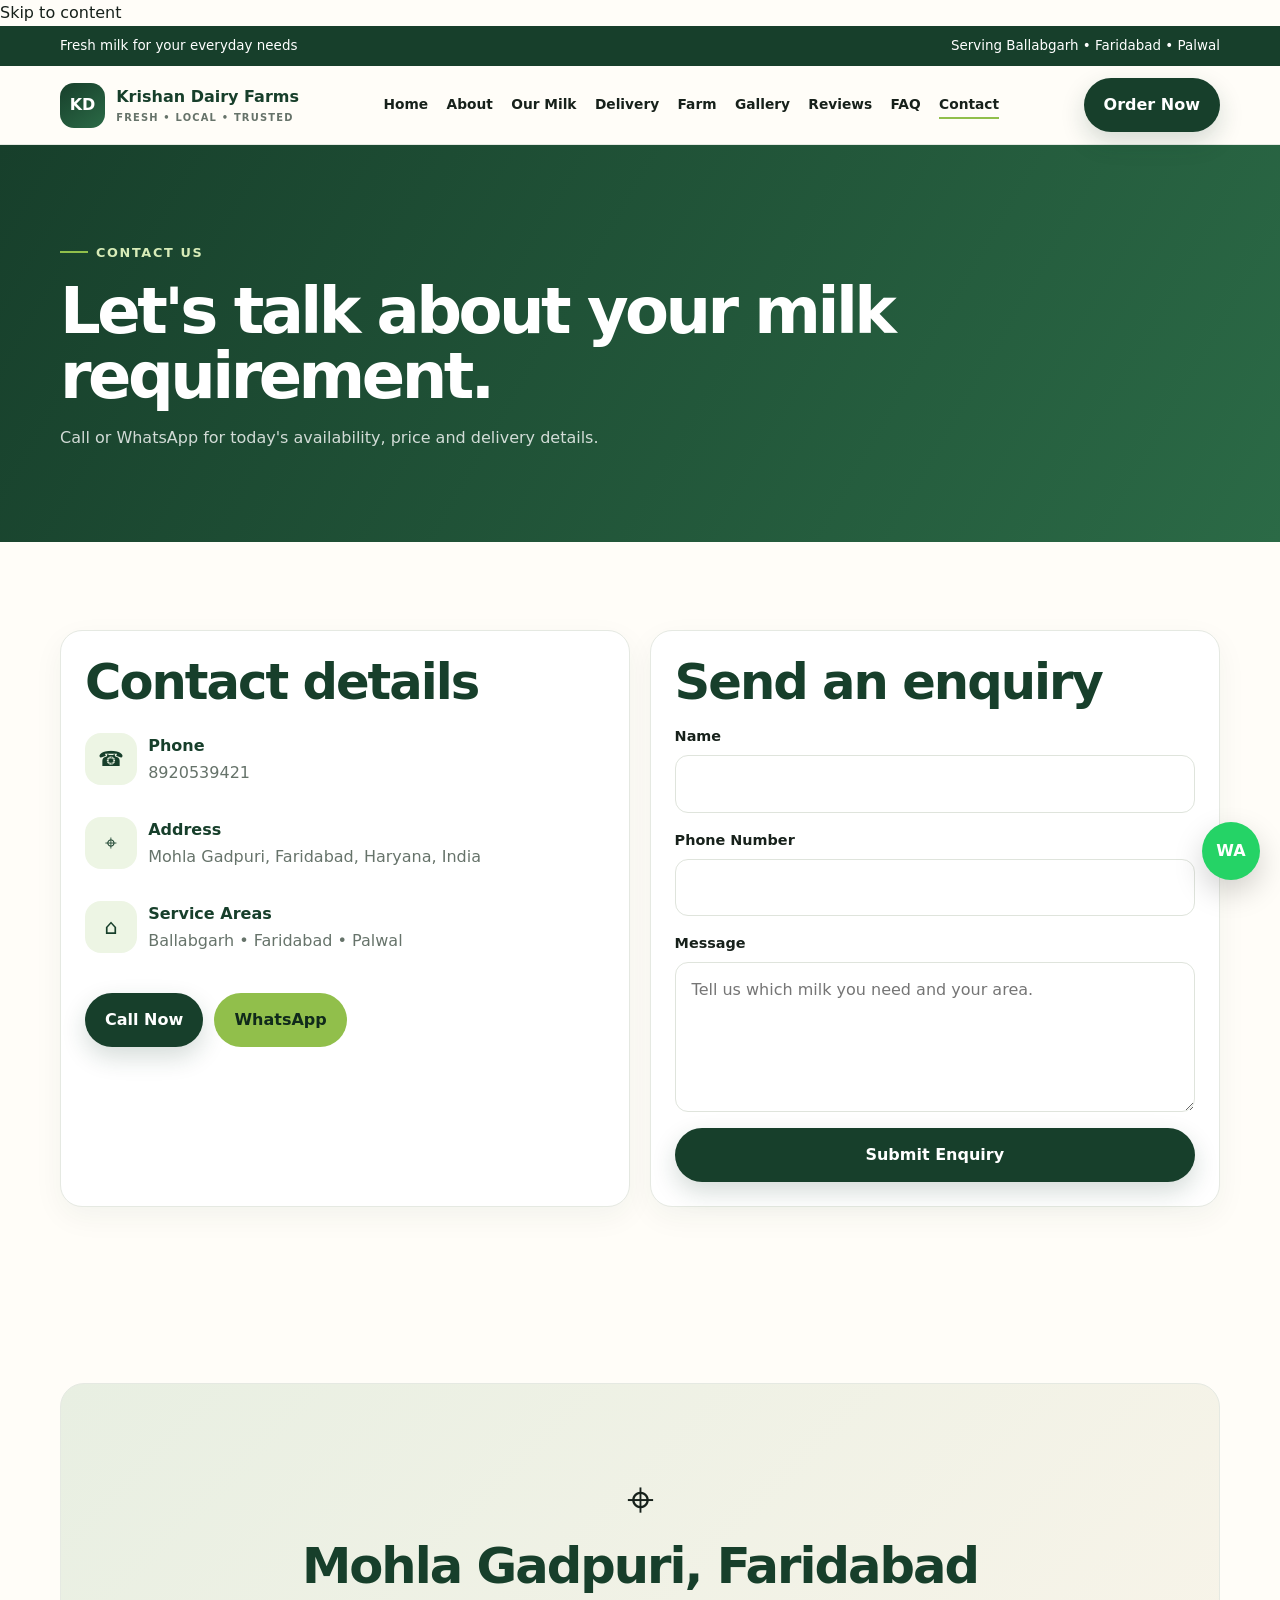
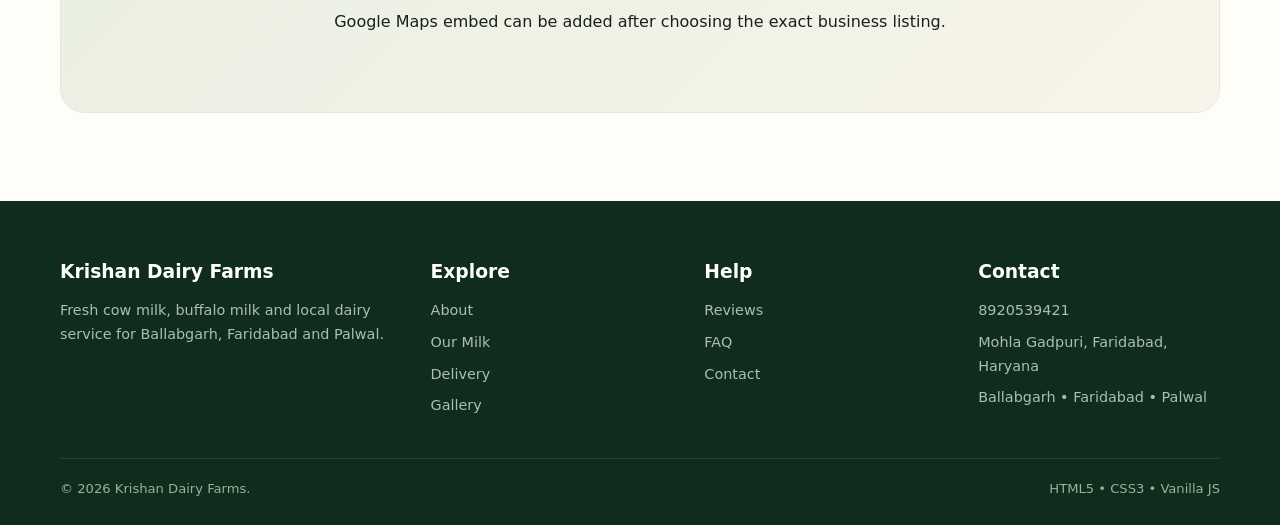
<file: contact.html>
<!doctype html>
<html lang="en">

<head>
    <meta charset="utf-8">
    <meta name="viewport" content="width=device-width,initial-scale=1">
    <title>Contact Krishan Dairy Farms | Faridabad</title>
    <meta name="description" content="Contact Krishan Dairy Farms in Mohla Gadpuri, Faridabad by phone or WhatsApp.">
    <meta name="robots" content="index,follow">
    <link rel="canonical" href="https://example.com/krishan-dairy-farms/">
    <link rel="stylesheet" href="css/style.css">
</head>

<body><a class="skip-link" href="#main">Skip to content</a>
    <div class="topbar">
        <div class="container"><span>Fresh milk for your everyday needs</span><span class="service-note">Serving
                Ballabgarh • Faridabad • Palwal</span></div>
    </div>
    <header class="header">
        <div class="container nav"><a class="brand" href="index.html"><span class="logo"
                    aria-hidden="true">KD</span><span class="brand-text">Krishan Dairy Farms<small>Fresh • Local •
                        Trusted</small></span></a><button class="menu-toggle" aria-label="Open menu"
                aria-expanded="false">☰</button>
            <ul class="nav-links">
                <li><a href="index.html">Home</a></li>
                <li><a href="about.html">About</a></li>
                <li><a href="milk.html">Our Milk</a></li>
                <li><a href="delivery.html">Delivery</a></li>
                <li><a href="farm.html">Farm</a></li>
                <li><a href="gallery.html">Gallery</a></li>
                <li><a href="reviews.html">Reviews</a></li>
                <li><a href="faq.html">FAQ</a></li>
                <li><a href="contact.html">Contact</a></li>
            </ul><a class="btn btn-primary desktop-order" data-whatsapp href="#">Order Now</a>
        </div>
    </header>
    <main id="main">
        <section class="page-hero">
            <div class="container"><span class="eyebrow">Contact Us</span>
                <h1>Let's talk about your milk requirement.</h1>
                <p>Call or WhatsApp for today's availability, price and delivery details.</p>
            </div>
        </section>
        <section>
            <div class="container grid grid-2">
                <div class="card reveal">
                    <h2>Contact details</h2>
                    <ul class="contact-list" style="margin-top:1.5rem">
                        <li>
                            <div class="icon">☎</div>
                            <div><strong>Phone</strong><span><a href="tel:8920539421">8920539421</a></span></div>
                        </li>
                        <li>
                            <div class="icon">⌖</div>
                            <div><strong>Address</strong><span>Mohla Gadpuri, Faridabad, Haryana, India</span></div>
                        </li>
                        <li>
                            <div class="icon">⌂</div>
                            <div><strong>Service Areas</strong><span>Ballabgarh • Faridabad • Palwal</span></div>
                        </li>
                    </ul>
                    <div class="cta-actions" style="margin-top:1.5rem"><a class="btn btn-primary"
                            href="tel:8920539421">Call Now</a><a class="btn btn-lime" data-whatsapp
                            href="#">WhatsApp</a></div>
                </div>
                <div class="card reveal">
                    <h2>Send an enquiry</h2>
                    <form class="form" id="contactForm" novalidate>
                        <div class="field"><label for="name">Name</label><input id="name" autocomplete="name" required>
                        </div>
                        <div class="field"><label for="phone">Phone Number</label><input id="phone" inputmode="tel"
                                autocomplete="tel" required></div>
                        <div class="field"><label for="message">Message</label><textarea id="message" required
                                placeholder="Tell us which milk you need and your area."></textarea></div><button
                            class="btn btn-primary" type="submit">Submit Enquiry</button>
                        <div class="form-message" id="formMessage" role="status"></div>
                    </form>
                </div>
            </div>
        </section>
        <section>
            <div class="container">
                <div class="map">
                    <div>
                        <div style="font-size:3rem">⌖</div>
                        <h2>Mohla Gadpuri, Faridabad</h2>
                        <p>Google Maps embed can be added after choosing the exact business listing.</p>
                    </div>
                </div>
            </div>
        </section>
    </main>
    <footer class="footer">
        <div class="container">
            <div class="footer-grid">
                <div>
                    <h3>Krishan Dairy Farms</h3>
                    <p>Fresh cow milk, buffalo milk and local dairy service for Ballabgarh, Faridabad and Palwal.</p>
                </div>
                <div>
                    <h3>Explore</h3>
                    <ul>
                        <li><a href="about.html">About</a></li>
                        <li><a href="milk.html">Our Milk</a></li>
                        <li><a href="delivery.html">Delivery</a></li>
                        <li><a href="gallery.html">Gallery</a></li>
                    </ul>
                </div>
                <div>
                    <h3>Help</h3>
                    <ul>
                        <li><a href="reviews.html">Reviews</a></li>
                        <li><a href="faq.html">FAQ</a></li>
                        <li><a href="contact.html">Contact</a></li>
                    </ul>
                </div>
                <div>
                    <h3>Contact</h3>
                    <ul>
                        <li><a href="tel:8920539421">8920539421</a></li>
                        <li>Mohla Gadpuri, Faridabad, Haryana</li>
                        <li>Ballabgarh • Faridabad • Palwal</li>
                    </ul>
                </div>
            </div>
            <div class="footer-bottom"><span>© <span data-year></span> Krishan Dairy Farms.</span><span>HTML5 • CSS3 •
                    Vanilla JS</span></div>
        </div>
    </footer><a class="whatsapp" data-whatsapp href="#" aria-label="Order fresh milk on WhatsApp">WA</a>
    <script src="js/script.js"></script>
</body>

</html>
</file>
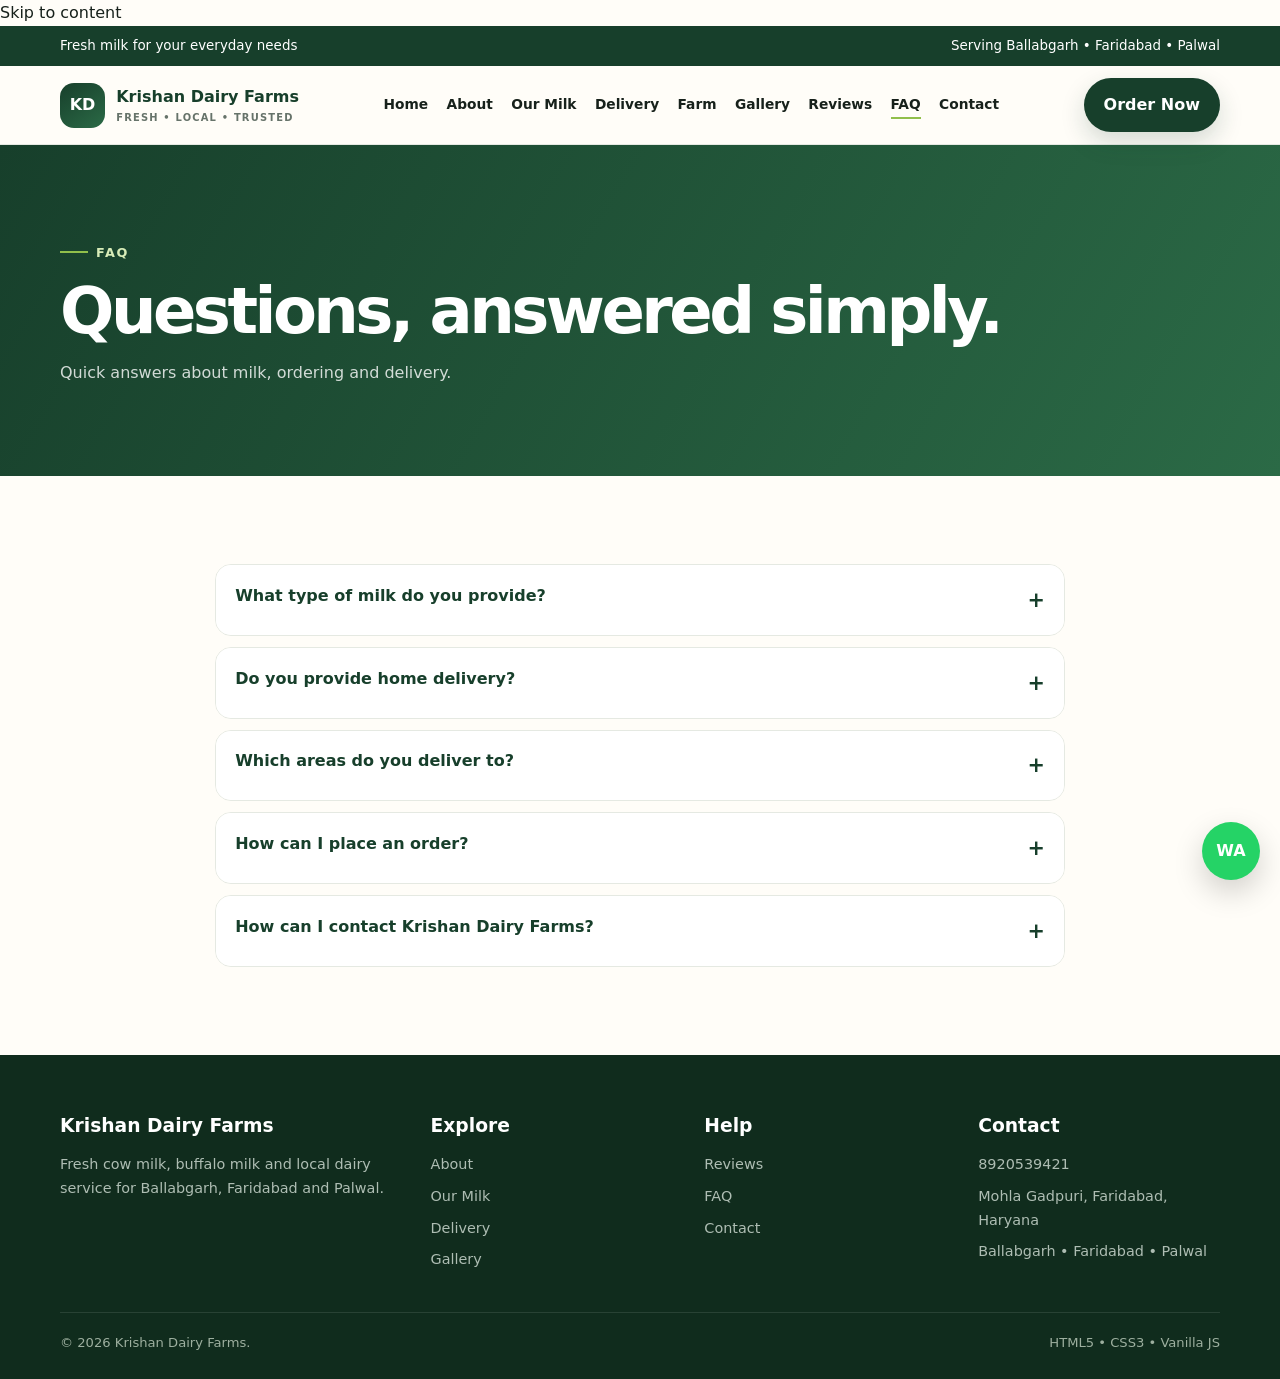
<file: faq.html>
<!doctype html>
<html lang="en">

<head>
    <meta charset="utf-8">
    <meta name="viewport" content="width=device-width,initial-scale=1">
    <title>FAQ | Krishan Dairy Farms</title>
    <meta name="description" content="Frequently asked questions about milk and local delivery.">
    <meta name="robots" content="index,follow">
    <link rel="canonical" href="https://example.com/krishan-dairy-farms/">
    <link rel="stylesheet" href="css/style.css">
</head>

<body><a class="skip-link" href="#main">Skip to content</a>
    <div class="topbar">
        <div class="container"><span>Fresh milk for your everyday needs</span><span class="service-note">Serving
                Ballabgarh • Faridabad • Palwal</span></div>
    </div>
    <header class="header">
        <div class="container nav"><a class="brand" href="index.html"><span class="logo"
                    aria-hidden="true">KD</span><span class="brand-text">Krishan Dairy Farms<small>Fresh • Local •
                        Trusted</small></span></a><button class="menu-toggle" aria-label="Open menu"
                aria-expanded="false">☰</button>
            <ul class="nav-links">
                <li><a href="index.html">Home</a></li>
                <li><a href="about.html">About</a></li>
                <li><a href="milk.html">Our Milk</a></li>
                <li><a href="delivery.html">Delivery</a></li>
                <li><a href="farm.html">Farm</a></li>
                <li><a href="gallery.html">Gallery</a></li>
                <li><a href="reviews.html">Reviews</a></li>
                <li><a href="faq.html">FAQ</a></li>
                <li><a href="contact.html">Contact</a></li>
            </ul><a class="btn btn-primary desktop-order" data-whatsapp href="#">Order Now</a>
        </div>
    </header>
    <main id="main">
        <section class="page-hero">
            <div class="container"><span class="eyebrow">FAQ</span>
                <h1>Questions, answered simply.</h1>
                <p>Quick answers about milk, ordering and delivery.</p>
            </div>
        </section>
        <section>
            <div class="container" style="max-width:850px">
                <div class="faq reveal"><button class="faq-btn" aria-expanded="false">What type of milk do you
                        provide?<span>+</span></button>
                    <div class="faq-answer">
                        <p>We offer fresh cow milk and buffalo milk. Contact us for current availability.</p>
                    </div>
                </div>
                <div class="faq reveal"><button class="faq-btn" aria-expanded="false">Do you provide home
                        delivery?<span>+</span></button>
                    <div class="faq-answer">
                        <p>Local delivery is available where applicable. Contact us to confirm.</p>
                    </div>
                </div>
                <div class="faq reveal"><button class="faq-btn" aria-expanded="false">Which areas do you deliver
                        to?<span>+</span></button>
                    <div class="faq-answer">
                        <p>Our listed service areas are Ballabgarh, Faridabad and Palwal.</p>
                    </div>
                </div>
                <div class="faq reveal"><button class="faq-btn" aria-expanded="false">How can I place an
                        order?<span>+</span></button>
                    <div class="faq-answer">
                        <p>Use the WhatsApp Order button or call 8920539421.</p>
                    </div>
                </div>
                <div class="faq reveal"><button class="faq-btn" aria-expanded="false">How can I contact Krishan Dairy
                        Farms?<span>+</span></button>
                    <div class="faq-answer">
                        <p>Call 8920539421 or use WhatsApp.</p>
                    </div>
                </div>
            </div>
        </section>
    </main>
    <footer class="footer">
        <div class="container">
            <div class="footer-grid">
                <div>
                    <h3>Krishan Dairy Farms</h3>
                    <p>Fresh cow milk, buffalo milk and local dairy service for Ballabgarh, Faridabad and Palwal.</p>
                </div>
                <div>
                    <h3>Explore</h3>
                    <ul>
                        <li><a href="about.html">About</a></li>
                        <li><a href="milk.html">Our Milk</a></li>
                        <li><a href="delivery.html">Delivery</a></li>
                        <li><a href="gallery.html">Gallery</a></li>
                    </ul>
                </div>
                <div>
                    <h3>Help</h3>
                    <ul>
                        <li><a href="reviews.html">Reviews</a></li>
                        <li><a href="faq.html">FAQ</a></li>
                        <li><a href="contact.html">Contact</a></li>
                    </ul>
                </div>
                <div>
                    <h3>Contact</h3>
                    <ul>
                        <li><a href="tel:8920539421">8920539421</a></li>
                        <li>Mohla Gadpuri, Faridabad, Haryana</li>
                        <li>Ballabgarh • Faridabad • Palwal</li>
                    </ul>
                </div>
            </div>
            <div class="footer-bottom"><span>© <span data-year></span> Krishan Dairy Farms.</span><span>HTML5 • CSS3 •
                    Vanilla JS</span></div>
        </div>
    </footer><a class="whatsapp" data-whatsapp href="#" aria-label="Order fresh milk on WhatsApp">WA</a>
    <script src="js/script.js"></script>
</body>

</html>
</file>
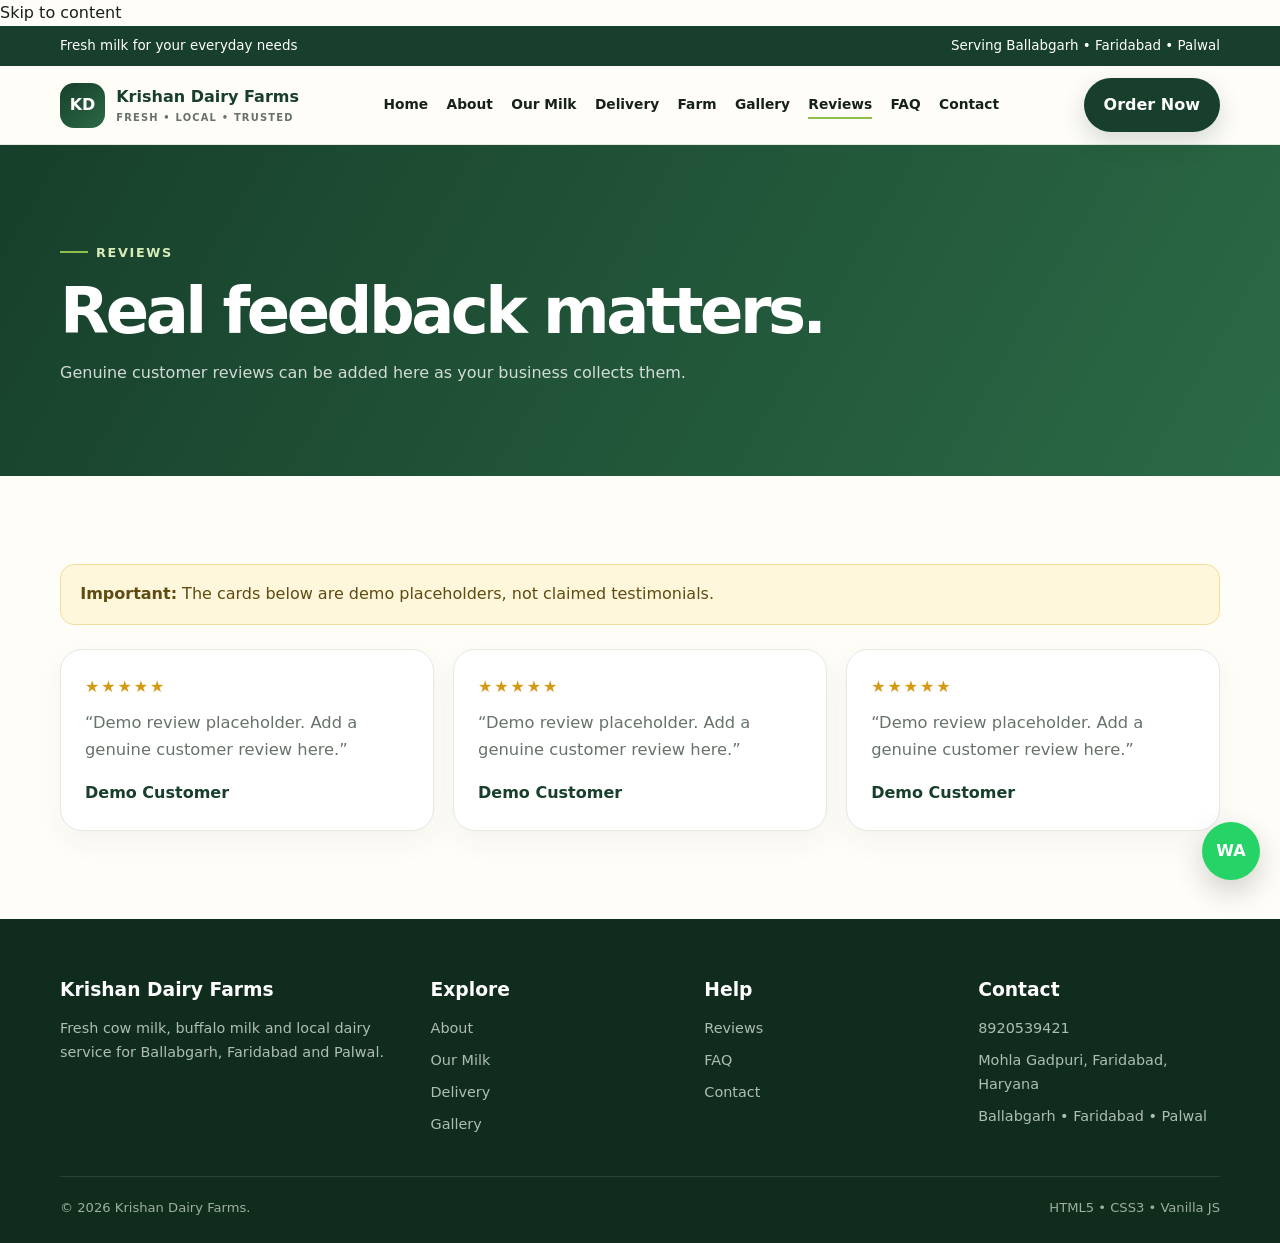
<file: reviews.html>
<!doctype html>
<html lang="en">

<head>
    <meta charset="utf-8">
    <meta name="viewport" content="width=device-width,initial-scale=1">
    <title>Customer Reviews | Krishan Dairy Farms</title>
    <meta name="description" content="Customer review page for Krishan Dairy Farms. Demo reviews are clearly marked.">
    <meta name="robots" content="index,follow">
    <link rel="canonical" href="https://example.com/krishan-dairy-farms/">
    <link rel="stylesheet" href="css/style.css">
</head>

<body><a class="skip-link" href="#main">Skip to content</a>
    <div class="topbar">
        <div class="container"><span>Fresh milk for your everyday needs</span><span class="service-note">Serving
                Ballabgarh • Faridabad • Palwal</span></div>
    </div>
    <header class="header">
        <div class="container nav"><a class="brand" href="index.html"><span class="logo"
                    aria-hidden="true">KD</span><span class="brand-text">Krishan Dairy Farms<small>Fresh • Local •
                        Trusted</small></span></a><button class="menu-toggle" aria-label="Open menu"
                aria-expanded="false">☰</button>
            <ul class="nav-links">
                <li><a href="index.html">Home</a></li>
                <li><a href="about.html">About</a></li>
                <li><a href="milk.html">Our Milk</a></li>
                <li><a href="delivery.html">Delivery</a></li>
                <li><a href="farm.html">Farm</a></li>
                <li><a href="gallery.html">Gallery</a></li>
                <li><a href="reviews.html">Reviews</a></li>
                <li><a href="faq.html">FAQ</a></li>
                <li><a href="contact.html">Contact</a></li>
            </ul><a class="btn btn-primary desktop-order" data-whatsapp href="#">Order Now</a>
        </div>
    </header>
    <main id="main">
        <section class="page-hero">
            <div class="container"><span class="eyebrow">Reviews</span>
                <h1>Real feedback matters.</h1>
                <p>Genuine customer reviews can be added here as your business collects them.</p>
            </div>
        </section>
        <section>
            <div class="container">
                <div class="notice"><strong>Important:</strong> The cards below are demo placeholders, not claimed
                    testimonials.</div>
                <div class="grid grid-3">
                    <article class="card reveal">
                        <div class="stars">★★★★★</div>
                        <p class="quote">“Demo review placeholder. Add a genuine customer review here.”</p>
                        <div class="review-meta">Demo Customer</div>
                    </article>
                    <article class="card reveal">
                        <div class="stars">★★★★★</div>
                        <p class="quote">“Demo review placeholder. Add a genuine customer review here.”</p>
                        <div class="review-meta">Demo Customer</div>
                    </article>
                    <article class="card reveal">
                        <div class="stars">★★★★★</div>
                        <p class="quote">“Demo review placeholder. Add a genuine customer review here.”</p>
                        <div class="review-meta">Demo Customer</div>
                    </article>
                </div>
            </div>
        </section>
    </main>
    <footer class="footer">
        <div class="container">
            <div class="footer-grid">
                <div>
                    <h3>Krishan Dairy Farms</h3>
                    <p>Fresh cow milk, buffalo milk and local dairy service for Ballabgarh, Faridabad and Palwal.</p>
                </div>
                <div>
                    <h3>Explore</h3>
                    <ul>
                        <li><a href="about.html">About</a></li>
                        <li><a href="milk.html">Our Milk</a></li>
                        <li><a href="delivery.html">Delivery</a></li>
                        <li><a href="gallery.html">Gallery</a></li>
                    </ul>
                </div>
                <div>
                    <h3>Help</h3>
                    <ul>
                        <li><a href="reviews.html">Reviews</a></li>
                        <li><a href="faq.html">FAQ</a></li>
                        <li><a href="contact.html">Contact</a></li>
                    </ul>
                </div>
                <div>
                    <h3>Contact</h3>
                    <ul>
                        <li><a href="tel:8920539421">8920539421</a></li>
                        <li>Mohla Gadpuri, Faridabad, Haryana</li>
                        <li>Ballabgarh • Faridabad • Palwal</li>
                    </ul>
                </div>
            </div>
            <div class="footer-bottom"><span>© <span data-year></span> Krishan Dairy Farms.</span><span>HTML5 • CSS3 •
                    Vanilla JS</span></div>
        </div>
    </footer><a class="whatsapp" data-whatsapp href="#" aria-label="Order fresh milk on WhatsApp">WA</a>
    <script src="js/script.js"></script>
</body>

</html>
</file>
<file: css/style.css>
:root {
    --g: #173f2b;
    --g2: #2b6a46;
    --l: #91bf4b;
    --c: #f8f4e9;
    --bg: #fffdf8;
    --ink: #17211b;
    --muted: #66736a;
    --line: #e5e9e2;
    --shadow: 0 18px 50px rgba(23, 63, 43, .10);
    --r: 22px
}

* {
    box-sizing: border-box;
    margin: 0;
    padding: 0
}

html {
    scroll-behavior: smooth
}

body {
    font-family: Inter, system-ui, -apple-system, "Segoe UI", sans-serif;
    color: var(--ink);
    background: var(--bg);
    line-height: 1.65
}

a {
    text-decoration: none;
    color: inherit
}

img {
    display: block;
    width: 100%
}

button,
input,
textarea {
    font: inherit
}

.container {
    width: min(1160px, 92%);
    margin: auto
}

.topbar {
    background: var(--g);
    color: #fff;
    font-size: .84rem
}

.topbar .container {
    display: flex;
    justify-content: space-between;
    padding: .55rem 0
}

.header {
    position: sticky;
    top: 0;
    z-index: 10;
    background: rgba(255, 253, 248, .95);
    backdrop-filter: blur(12px);
    border-bottom: 1px solid var(--line)
}

.nav {
    min-height: 78px;
    display: flex;
    align-items: center;
    justify-content: space-between;
    gap: 1rem
}

.brand {
    display: flex;
    align-items: center;
    gap: .7rem;
    color: var(--g);
    font-weight: 900
}

.logo {
    width: 45px;
    height: 45px;
    border-radius: 14px;
    background: linear-gradient(145deg, var(--g), var(--g2));
    color: #fff;
    display: grid;
    place-items: center
}

.brand-text small {
    display: block;
    color: var(--muted);
    font-size: .62rem;
    letter-spacing: .12em;
    text-transform: uppercase
}

.nav-links {
    display: flex;
    list-style: none;
    gap: 1.15rem;
    font-size: .86rem;
    font-weight: 750
}

.nav-links a {
    position: relative;
    padding: .4rem 0
}

.nav-links a:after {
    content: "";
    position: absolute;
    bottom: 0;
    left: 0;
    width: 0;
    height: 2px;
    background: var(--l);
    transition: .2s
}

.nav-links a:hover:after,
.nav-links a.active:after {
    width: 100%
}

.menu-toggle {
    display: none;
    border: 0;
    background: none;
    color: var(--g);
    font-size: 1.5rem
}

.btn {
    display: inline-flex;
    align-items: center;
    justify-content: center;
    border: 0;
    border-radius: 999px;
    padding: .85rem 1.25rem;
    font-weight: 800;
    cursor: pointer;
    transition: .25s
}

.btn-primary {
    background: var(--g);
    color: #fff;
    box-shadow: 0 10px 25px rgba(23, 63, 43, .18)
}

.btn-primary:hover {
    transform: translateY(-2px)
}

.btn-lime {
    background: var(--l);
    color: #102a1b
}

.btn-secondary {
    background: #fff;
    border: 1px solid var(--line);
    color: var(--g)
}

.hero {
    min-height: 680px;
    display: grid;
    align-items: center;
    background: linear-gradient(90deg, rgba(10, 32, 21, .88), rgba(10, 32, 21, .42)), url("https://hpahdbt.hp.gov.in/assets/images/4.png") center/cover
}

.hero-content {
    color: #fff;
    max-width: 760px;
    padding: 6rem 0
}

.eyebrow {
    display: inline-flex;
    gap: .5rem;
    align-items: center;
    color: #d8ecb8;
    font-size: .8rem;
    font-weight: 900;
    letter-spacing: .13em;
    text-transform: uppercase;
    margin-bottom: 1rem
}

.eyebrow:before {
    content: "";
    width: 28px;
    height: 2px;
    background: var(--l)
}

h1 {
    font-size: clamp(2.7rem, 6vw, 5.5rem);
    line-height: 1.02;
    letter-spacing: -.055em;
    margin-bottom: 1.2rem
}

h2 {
    font-size: clamp(2rem, 4vw, 3.1rem);
    line-height: 1.1;
    letter-spacing: -.04em;
    color: var(--g);
    margin-bottom: 1rem
}

h3 {
    color: var(--g);
    line-height: 1.2
}

.lead {
    font-size: 1.1rem;
    color: rgba(255, 255, 255, .86);
    margin-bottom: 1.8rem;
    max-width: 650px
}

.hero-actions,
.cta-actions {
    display: flex;
    gap: .7rem;
    flex-wrap: wrap
}

section {
    padding: 88px 0
}

.band {
    background: var(--c)
}

.green-band {
    background: var(--g);
    color: #fff
}

.green-band h2 {
    color: #fff
}

.green-band p {
    color: rgba(255, 255, 255, .78)
}

.section-head {
    max-width: 700px;
    margin-bottom: 2.4rem
}

.section-head p,
.card p {
    color: var(--muted)
}

.center {
    text-align: center;
    margin-left: auto;
    margin-right: auto
}

.grid {
    display: grid;
    gap: 1.2rem
}

.grid-2 {
    grid-template-columns: repeat(2, 1fr)
}

.grid-3 {
    grid-template-columns: repeat(3, 1fr)
}

.grid-4 {
    grid-template-columns: repeat(4, 1fr)
}

.card {
    background: #fff;
    border: 1px solid var(--line);
    border-radius: var(--r);
    padding: 1.5rem;
    box-shadow: 0 10px 30px rgba(23, 63, 43, .05);
    transition: .25s
}

.card:hover {
    transform: translateY(-4px);
    box-shadow: var(--shadow)
}

.icon {
    width: 52px;
    height: 52px;
    border-radius: 16px;
    background: #edf5e4;
    color: var(--g);
    display: grid;
    place-items: center;
    font-size: 1.3rem;
    margin-bottom: 1rem
}

.intro {
    display: grid;
    grid-template-columns: 1fr 1fr;
    gap: 4rem;
    align-items: center
}

.image-card {
    overflow: hidden;
    border-radius: 30px;
    box-shadow: var(--shadow)
}

.image-card img {
    height: 450px;
    object-fit: cover
}

.checks {
    list-style: none;
    display: grid;
    gap: .7rem;
    margin: 1.3rem 0
}

.checks li {
    display: flex;
    gap: .6rem
}

.checks li:before {
    content: "✓";
    width: 24px;
    height: 24px;
    flex: 0 0 24px;
    border-radius: 50%;
    background: #eaf4df;
    color: var(--g);
    display: grid;
    place-items: center;
    font-weight: 900
}

.milk-card {
    padding: 0;
    overflow: hidden
}

.milk-card img {
    height: 250px;
    object-fit: cover
}

.milk-body {
    padding: 1.5rem
}

.milk-body .btn {
    margin-top: 1rem
}

.steps .step {
    text-align: center
}

.step-num {
    width: 58px;
    height: 58px;
    margin: 0 auto 1rem;
    border-radius: 50%;
    background: var(--g);
    color: #fff;
    display: grid;
    place-items: center;
    font-weight: 900;
    box-shadow: 0 0 0 8px #edf4e8
}

.step p {
    font-size: .9rem;
    color: var(--muted)
}

.areas {
    display: flex;
    flex-wrap: wrap;
    gap: .7rem
}

.pill {
    background: #fff;
    border: 1px solid var(--line);
    border-radius: 999px;
    padding: .65rem 1rem;
    color: var(--g);
    font-weight: 800
}

.page-hero {
    background: linear-gradient(120deg, var(--g), var(--g2));
    color: #fff;
    padding: 90px 0
}

.page-hero h1 {
    font-size: clamp(2.4rem, 5vw, 4.2rem);
    margin: 0
}

.page-hero p {
    max-width: 700px;
    color: rgba(255, 255, 255, .8);
    margin-top: 1rem
}

.stars {
    color: #d59a15;
    letter-spacing: .12em
}

.quote {
    font-size: 1.02rem;
    margin-top: .6rem
}

.review-meta {
    margin-top: 1rem;
    color: var(--g);
    font-weight: 800
}

.faq {
    background: #fff;
    border: 1px solid var(--line);
    border-radius: 16px;
    overflow: hidden
}

.faq+.faq {
    margin-top: .7rem
}

.faq-btn {
    width: 100%;
    border: 0;
    background: #fff;
    padding: 1.1rem 1.2rem;
    text-align: left;
    display: flex;
    justify-content: space-between;
    cursor: pointer;
    color: var(--g);
    font-weight: 800
}

.faq-btn span {
    transition: .2s;
    font-size: 1.3rem
}

.faq.open .faq-btn span {
    transform: rotate(45deg)
}

.faq-answer {
    max-height: 0;
    overflow: hidden;
    transition: max-height .3s
}

.faq-answer p {
    padding: 0 1.2rem 1.2rem
}

.form {
    display: grid;
    gap: 1rem
}

.field {
    display: grid;
    gap: .4rem
}

.field label {
    font-weight: 800;
    font-size: .9rem
}

.field input,
.field textarea {
    width: 100%;
    padding: .9rem 1rem;
    border: 1px solid #dfe4dc;
    border-radius: 13px;
    outline: none
}

.field input:focus,
.field textarea:focus {
    border-color: var(--g);
    box-shadow: 0 0 0 4px #eaf2e5
}

.field textarea {
    min-height: 150px;
    resize: vertical
}

.form-message {
    display: none;
    padding: .8rem 1rem;
    border-radius: 12px;
    background: #edf7e7;
    color: var(--g);
    font-weight: 700
}

.contact-list {
    list-style: none;
    display: grid;
    gap: 1rem
}

.contact-list li {
    display: flex;
    gap: .7rem
}

.contact-list .icon {
    flex: 0 0 52px
}

.contact-list strong {
    display: block;
    color: var(--g)
}

.contact-list span {
    color: var(--muted)
}

.map {
    min-height: 330px;
    border-radius: 24px;
    background: linear-gradient(135deg, #e8efe2, #f8f4e9);
    display: grid;
    place-items: center;
    text-align: center;
    padding: 2rem;
    border: 1px solid var(--line)
}

.gallery {
    display: grid;
    grid-template-columns: repeat(3, 1fr);
    gap: 1rem
}

.gallery figure {
    overflow: hidden;
    border-radius: 18px;
    position: relative
}

.gallery img {
    height: 290px;
    object-fit: cover;
    transition: .4s
}

.gallery figure:hover img {
    transform: scale(1.04)
}

.gallery figcaption {
    position: absolute;
    bottom: 1rem;
    left: 1rem;
    background: rgba(0, 0, 0, .55);
    color: #fff;
    padding: .35rem .7rem;
    border-radius: 999px;
    font-size: .8rem
}

.cta {
    display: flex;
    align-items: center;
    justify-content: space-between;
    gap: 2rem
}

.footer {
    background: #102c1d;
    color: #dce8df;
    padding: 60px 0 25px
}

.footer-grid {
    display: grid;
    grid-template-columns: 1.4fr 1fr 1fr 1fr;
    gap: 2rem
}

.footer h3 {
    color: #fff;
    margin-bottom: 1rem
}

.footer p,
.footer li {
    color: #aebdb3;
    font-size: .9rem
}

.footer ul {
    list-style: none;
    display: grid;
    gap: .5rem
}

.footer a:hover {
    color: #fff
}

.footer-bottom {
    border-top: 1px solid rgba(255, 255, 255, .1);
    margin-top: 2.5rem;
    padding-top: 1.2rem;
    display: flex;
    justify-content: space-between;
    color: #9daf9f;
    font-size: .82rem
}

.whatsapp {
    position: fixed;
    right: 20px;
    bottom: 20px;
    width: 58px;
    height: 58px;
    border-radius: 50%;
    display: grid;
    place-items: center;
    background: #25d366;
    color: #fff;
    font-weight: 900;
    box-shadow: 0 12px 30px rgba(0, 0, 0, .18);
    z-index: 20
}

.reveal {
    opacity: 0;
    transform: translateY(20px);
    transition: .7s
}

.reveal.visible {
    opacity: 1;
    transform: none
}

.notice {
    padding: 1rem 1.2rem;
    border-radius: 14px;
    background: #fff7dc;
    border: 1px solid #f0df9a;
    color: #5f4b12;
    margin-bottom: 1.5rem
}

@media(max-width:1000px) {
    .nav-links {
        gap: .7rem
    }

    .nav-links a {
        font-size: .78rem
    }

    .grid-4 {
        grid-template-columns: repeat(2, 1fr)
    }

    .footer-grid {
        grid-template-columns: repeat(2, 1fr)
    }
}

@media(max-width:800px) {
    .topbar .container {
        justify-content: center
    }

    .service-note {
        display: none
    }

    .menu-toggle {
        display: block
    }

    .nav-links {
        display: none;
        position: absolute;
        top: 72px;
        left: 4%;
        right: 4%;
        background: #fff;
        border: 1px solid var(--line);
        border-radius: 18px;
        padding: 1rem;
        box-shadow: var(--shadow);
        flex-direction: column
    }

    .nav-links.open {
        display: flex
    }

    .nav-links a {
        display: block;
        padding: .7rem
    }

    .desktop-order {
        display: none
    }

    .hero {
        min-height: 610px
    }

    .intro,
    .grid-2 {
        grid-template-columns: 1fr
    }

    .grid-3 {
        grid-template-columns: 1fr 1fr
    }

    .cta {
        flex-direction: column;
        align-items: flex-start
    }

    .gallery {
        grid-template-columns: 1fr 1fr
    }
}

@media(max-width:560px) {
    section {
        padding: 65px 0
    }

    .container {
        width: 92%
    }

    .grid-3,
    .grid-4,
    .footer-grid,
    .gallery {
        grid-template-columns: 1fr
    }

    .hero-actions .btn {
        width: 100%
    }

    .image-card img {
        height: 330px
    }

    .footer-bottom {
        flex-direction: column
    }

    .page-hero {
        padding: 70px 0
    }
}

@media(prefers-reduced-motion:reduce) {
    html {
        scroll-behavior: auto
    }

    .reveal {
        opacity: 1;
        transform: none;
        transition: none
    }

    * {
        transition-duration: .01ms !important
    }
}
</file>
